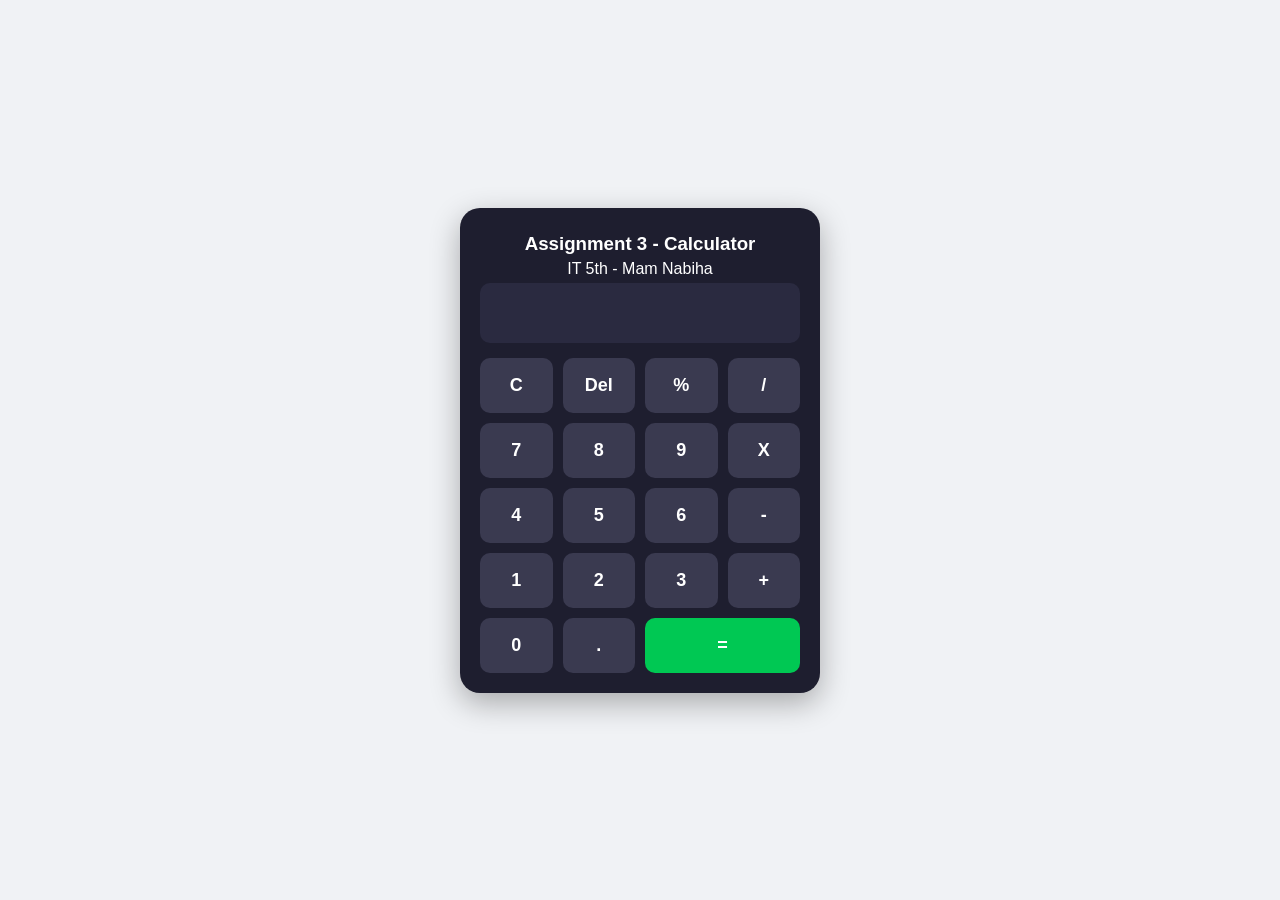
<file: Calculator/index.html>
<!DOCTYPE html>
<html>
<head>
<meta charset="UTF-8">
<title>Calculator - Assignment 3</title>
<link rel="stylesheet" href="style.css">
</head>
<body>
<div class="calc">
<h3>Assignment 3 - Calculator</h3>
<p>IT 5th - Mam Nabiha</p>
<input type="text" id="display" readonly>
<div class="buttons">
<button onclick="clearAll()">C</button>
<button onclick="del()">Del</button>
<button onclick="append('%')">%</button>
<button onclick="append('/')">/</button>

<button onclick="append('7')">7</button>
<button onclick="append('8')">8</button>
<button onclick="append('9')">9</button>
<button onclick="append('*')">X</button>

<button onclick="append('4')">4</button>
<button onclick="append('5')">5</button>
<button onclick="append('6')">6</button>
<button onclick="append('-')">-</button>

<button onclick="append('1')">1</button>
<button onclick="append('2')">2</button>
<button onclick="append('3')">3</button>
<button onclick="append('+')">+</button>

<button onclick="append('0')">0</button>
<button onclick="append('.')">.</button>
<button onclick="calculate()" class="equal">=</button>
</div>
</div>
<script src="script.js"></script>
</body>
</html>
</file>
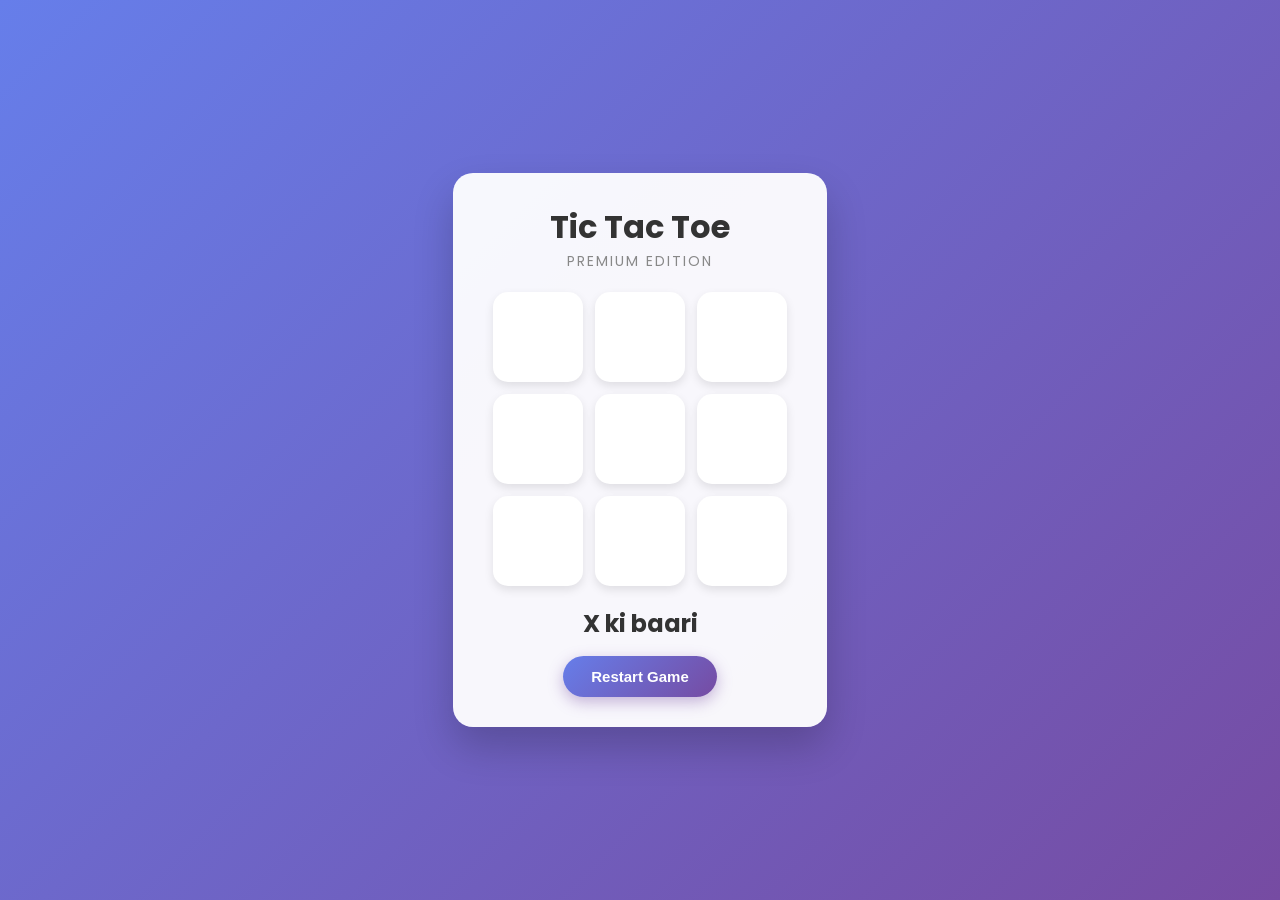
<file: Tic-Tac-Toe/index.html>
<!DOCTYPE html>
<html>
<head>
<meta charset="UTF-8">
<meta name="viewport" content="width=device-width, initial-scale=1.0">
<title>Premium Tic Tac Toe</title>
<link rel="stylesheet" href="style.css">
</head>
<body>
<div class="container">
<h1>Tic Tac Toe</h1>
<p class="subtitle">Premium Edition</p>
<div class="board">
<div class="cell" onclick="makeMove(0)"></div>
<div class="cell" onclick="makeMove(1)"></div>
<div class="cell" onclick="makeMove(2)"></div>
<div class="cell" onclick="makeMove(3)"></div>
<div class="cell" onclick="makeMove(4)"></div>
<div class="cell" onclick="makeMove(5)"></div>
<div class="cell" onclick="makeMove(6)"></div>
<div class="cell" onclick="makeMove(7)"></div>
<div class="cell" onclick="makeMove(8)"></div>
</div>
<h2 id="status">X ki baari</h2>
<button onclick="resetGame()">Restart Game</button>
</div>
<script src="script.js"></script>
</body>
</html>
</file>
<file: Calculator/style.css>
body{
  background:#f0f2f5;
  display:flex;
  justify-content:center;
  align-items:center;
  min-height:100vh;
  font-family:Arial, sans-serif;
  margin:0;
}
.calc{
  background:#1e1e2f;
  width:320px;
  border-radius:20px;
  padding:20px;
  box-shadow:0 10px 30px rgba(0,0,0,0.3);
}
h3,p{
  color:white;
  text-align:center;
  margin:5px;
}
#display{
  width:100%;
  height:60px;
  background:#2a2a40;
  color:white;
  border:none;
  border-radius:10px;
  font-size:28px;
  text-align:right;
  padding:10px;
  box-sizing:border-box;
  margin-bottom:15px;
}
.buttons{
  display:grid;
  grid-template-columns:repeat(4,1fr);
  gap:10px;
}
button{
  height:55px;
  border:none;
  border-radius:10px;
  font-size:18px;
  font-weight:600;
  background:#3a3a50;
  color:white;
  cursor:pointer;
  transition:0.2s;
}
button:hover{
  background:#4a4a68;
  transform:translateY(-2px);
}
button.equal{
  background:#00c853;
  grid-column:span 2;
}
</file>
<file: Tic-Tac-Toe/style.css>
@import url('https://fonts.googleapis.com/css2?family=Poppins:wght@400;600;700&display=swap');
body{
  margin:0; min-height:100vh; display:flex; justify-content:center; align-items:center;
  background: linear-gradient(135deg, #667eea 0%, #764ba2 100%);
  font-family:'Poppins', sans-serif;
}
.container{
  background: rgba(255,255,255,0.95); padding:30px 40px; border-radius:20px;
  box-shadow: 0 20px 40px rgba(0,0,0,0.2); text-align:center;
}
h1{ margin:0; font-size:32px; color:#333;}
.subtitle{ margin:0 0 20px 0; color:#888; font-size:14px; letter-spacing:2px; text-transform:uppercase;}
.board{ display:grid; grid-template-columns:repeat(3,90px); gap:12px; justify-content:center; margin:20px auto;}
.cell{
  width:90px; height:90px; background:white; border-radius:15px;
  font-size:45px; font-weight:700; display:flex; justify-content:center; align-items:center;
  cursor:pointer; box-shadow: 0 4px 10px rgba(0,0,0,0.1);
  transition: all 0.2s ease; color:#764ba2;
}
.cell:hover{ transform: translateY(-3px); background:#f8f8ff; }
#status{ margin:15px 0; color:#333; min-height:30px;}
button{
  padding:12px 28px; font-size:15px; font-weight:600; border:none;
  background: linear-gradient(135deg, #667eea 0%, #764ba2 100%);
  color:white; border-radius:30px; cursor:pointer;
  box-shadow: 0 5px 15px rgba(118,75,162,0.4);
}
</file>
